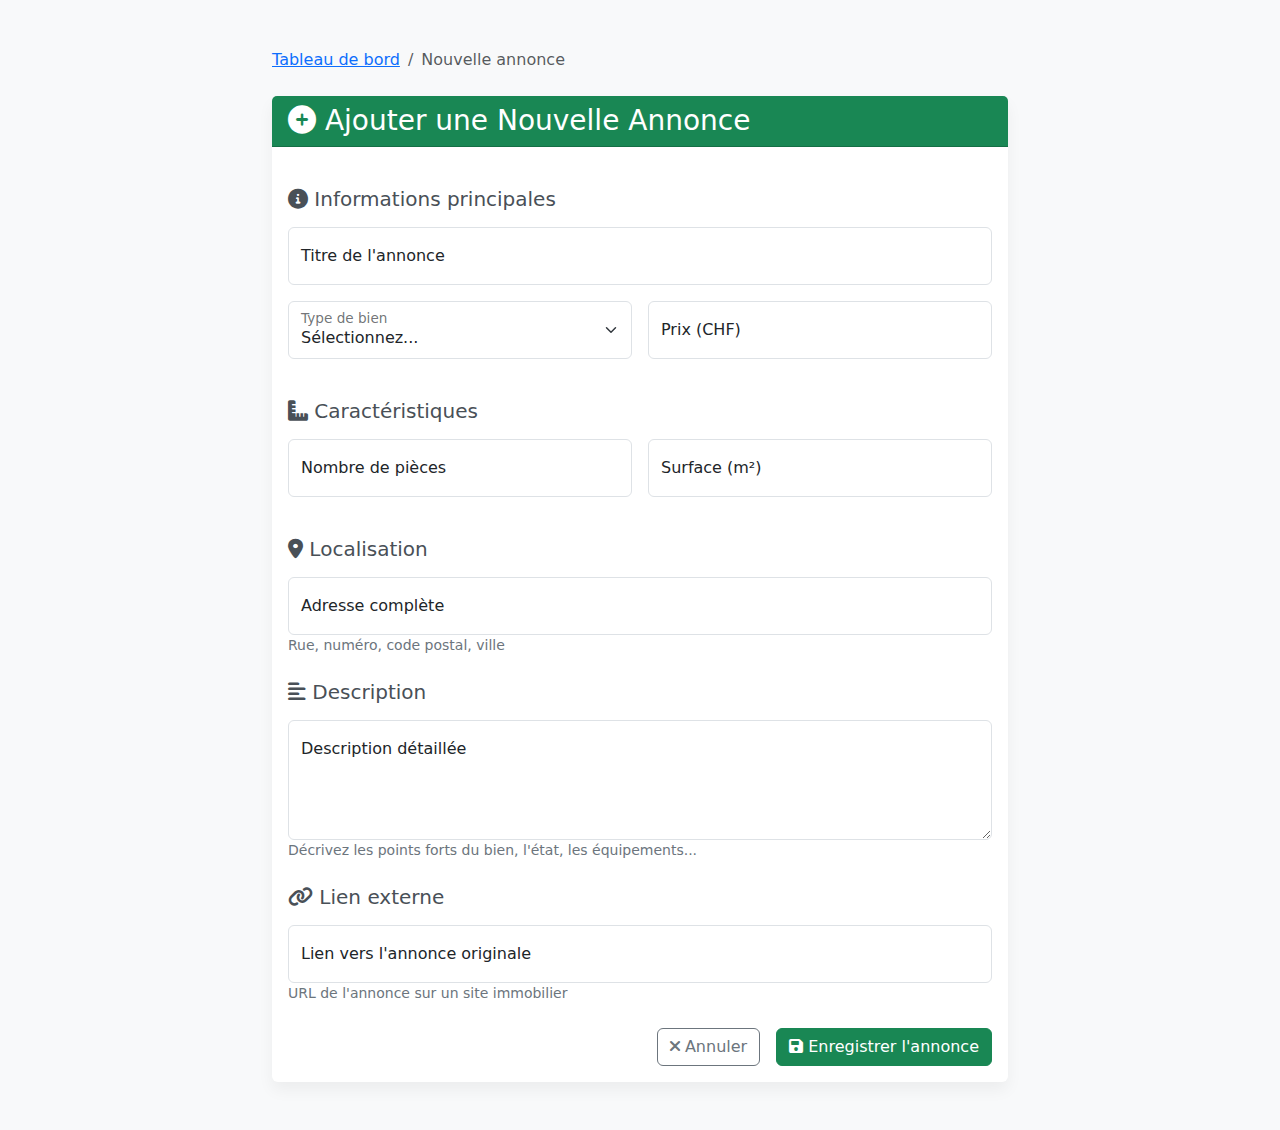
<file: templates/add_announcement.html>
<!DOCTYPE html>
<html lang="fr">
<head>
    <meta charset="UTF-8">
    <meta name="viewport" content="width=device-width, initial-scale=1.0">
    <title>Ajouter une Annonce</title>
    <link href="https://cdn.jsdelivr.net/npm/bootstrap@5.3.0/dist/css/bootstrap.min.css" rel="stylesheet">
    <link href="https://cdnjs.cloudflare.com/ajax/libs/font-awesome/6.0.0/css/all.min.css" rel="stylesheet">
    <style>
        .form-floating {
            margin-bottom: 1rem;
        }
        .help-text {
            font-size: 0.875rem;
            color: #6c757d;
        }
        .card {
            border: none;
            box-shadow: 0 0.5rem 1rem rgba(0, 0, 0, 0.05);
        }
        .section-title {
            color: #495057;
            margin-top: 1.5rem;
            margin-bottom: 1rem;
        }
    </style>
</head>
<body class="bg-light">
    <div class="container py-5">
        <div class="row justify-content-center">
            <div class="col-md-8">
                <nav aria-label="breadcrumb" class="mb-4">
                    <ol class="breadcrumb">
                        <li class="breadcrumb-item"><a href="/">Tableau de bord</a></li>
                        <li class="breadcrumb-item active">Nouvelle annonce</li>
                    </ol>
                </nav>

                <div class="card">
                    <div class="card-header bg-success text-white">
                        <h1 class="h3 mb-0">
                            <i class="fas fa-plus-circle"></i> Ajouter une Nouvelle Annonce
                        </h1>
                    </div>
                    <div class="card-body">
                        <form method="POST" class="needs-validation" novalidate>
                            <!-- Informations principales -->
                            <h5 class="section-title">
                                <i class="fas fa-info-circle"></i> Informations principales
                            </h5>
                            <div class="form-floating mb-3">
                                <input type="text" 
                                       class="form-control" 
                                       id="title" 
                                       name="title" 
                                       placeholder="Titre de l'annonce"
                                       required>
                                <label for="title">Titre de l'annonce</label>
                                <div class="invalid-feedback">
                                    Veuillez saisir un titre pour l'annonce
                                </div>
                            </div>

                            <div class="row g-3">
                                <div class="col-md-6">
                                    <div class="form-floating">
                                        <select class="form-select" 
                                                id="property_type" 
                                                name="property_type" 
                                                required>
                                            <option value="">Sélectionnez...</option>
                                            <option value="Appartement">Appartement</option>
                                            <option value="Maison">Maison</option>
                                            <option value="Studio">Studio</option>
                                            <option value="Loft">Loft</option>
                                            <option value="Villa">Villa</option>
                                        </select>
                                        <label for="property_type">Type de bien</label>
                                        <div class="invalid-feedback">
                                            Veuillez sélectionner un type de bien
                                        </div>
                                    </div>
                                </div>
                                <div class="col-md-6">
                                    <div class="form-floating">
                                        <input type="number" 
                                               class="form-control" 
                                               id="price" 
                                               name="price" 
                                               placeholder="Prix"
                                               min="0"
                                               step="1000"
                                               required>
                                        <label for="price">Prix (CHF)</label>
                                        <div class="invalid-feedback">
                                            Veuillez saisir un prix valide
                                        </div>
                                    </div>
                                </div>
                            </div>

                            <!-- Caractéristiques -->
                            <h5 class="section-title">
                                <i class="fas fa-ruler-combined"></i> Caractéristiques
                            </h5>
                            <div class="row g-3">
                                <div class="col-md-6">
                                    <div class="form-floating">
                                        <input type="number" 
                                               class="form-control" 
                                               id="rooms" 
                                               name="rooms" 
                                               placeholder="Nombre de pièces"
                                               min="1"
                                               required>
                                        <label for="rooms">Nombre de pièces</label>
                                    </div>
                                </div>
                                <div class="col-md-6">
                                    <div class="form-floating">
                                        <input type="number" 
                                               class="form-control" 
                                               id="surface" 
                                               name="surface" 
                                               placeholder="Surface"
                                               min="0"
                                               step="0.5"
                                               required>
                                        <label for="surface">Surface (m²)</label>
                                    </div>
                                </div>
                            </div>

                            <!-- Localisation -->
                            <h5 class="section-title">
                                <i class="fas fa-map-marker-alt"></i> Localisation
                            </h5>
                            <div class="form-floating mb-3">
                                <input type="text" 
                                       class="form-control" 
                                       id="address" 
                                       name="address" 
                                       placeholder="Adresse complète"
                                       required>
                                <label for="address">Adresse complète</label>
                                <div class="help-text">
                                    Rue, numéro, code postal, ville
                                </div>
                            </div>

                            <!-- Description -->
                            <h5 class="section-title">
                                <i class="fas fa-align-left"></i> Description
                            </h5>
                            <div class="form-floating mb-3">
                                <textarea class="form-control" 
                                          id="description" 
                                          name="description" 
                                          style="height: 120px"
                                          placeholder="Description détaillée"></textarea>
                                <label for="description">Description détaillée</label>
                                <div class="help-text">
                                    Décrivez les points forts du bien, l'état, les équipements...
                                </div>
                            </div>

                            <!-- Lien externe -->
                            <h5 class="section-title">
                                <i class="fas fa-link"></i> Lien externe
                            </h5>
                            <div class="form-floating mb-3">
                                <input type="url" 
                                       class="form-control" 
                                       id="link" 
                                       name="link" 
                                       placeholder="Lien vers l'annonce originale">
                                <label for="link">Lien vers l'annonce originale</label>
                                <div class="help-text">
                                    URL de l'annonce sur un site immobilier
                                </div>
                            </div>

                            <div class="d-grid gap-2 d-md-flex justify-content-md-end mt-4">
                                <a href="/" class="btn btn-outline-secondary me-md-2">
                                    <i class="fas fa-times"></i> Annuler
                                </a>
                                <button type="submit" class="btn btn-success">
                                    <i class="fas fa-save"></i> Enregistrer l'annonce
                                </button>
                            </div>
                        </form>
                    </div>
                </div>
            </div>
        </div>
    </div>

    <script src="https://cdn.jsdelivr.net/npm/bootstrap@5.3.0/dist/js/bootstrap.bundle.min.js"></script>
    <script>
        // Validation des formulaires Bootstrap
        (function () {
            'use strict'
            var forms = document.querySelectorAll('.needs-validation')
            Array.prototype.slice.call(forms)
                .forEach(function (form) {
                    form.addEventListener('submit', function (event) {
                        if (!form.checkValidity()) {
                            event.preventDefault()
                            event.stopPropagation()
                        }
                        form.classList.add('was-validated')
                    }, false)
                })
        })()
    </script>
</body>
</html>
</file>
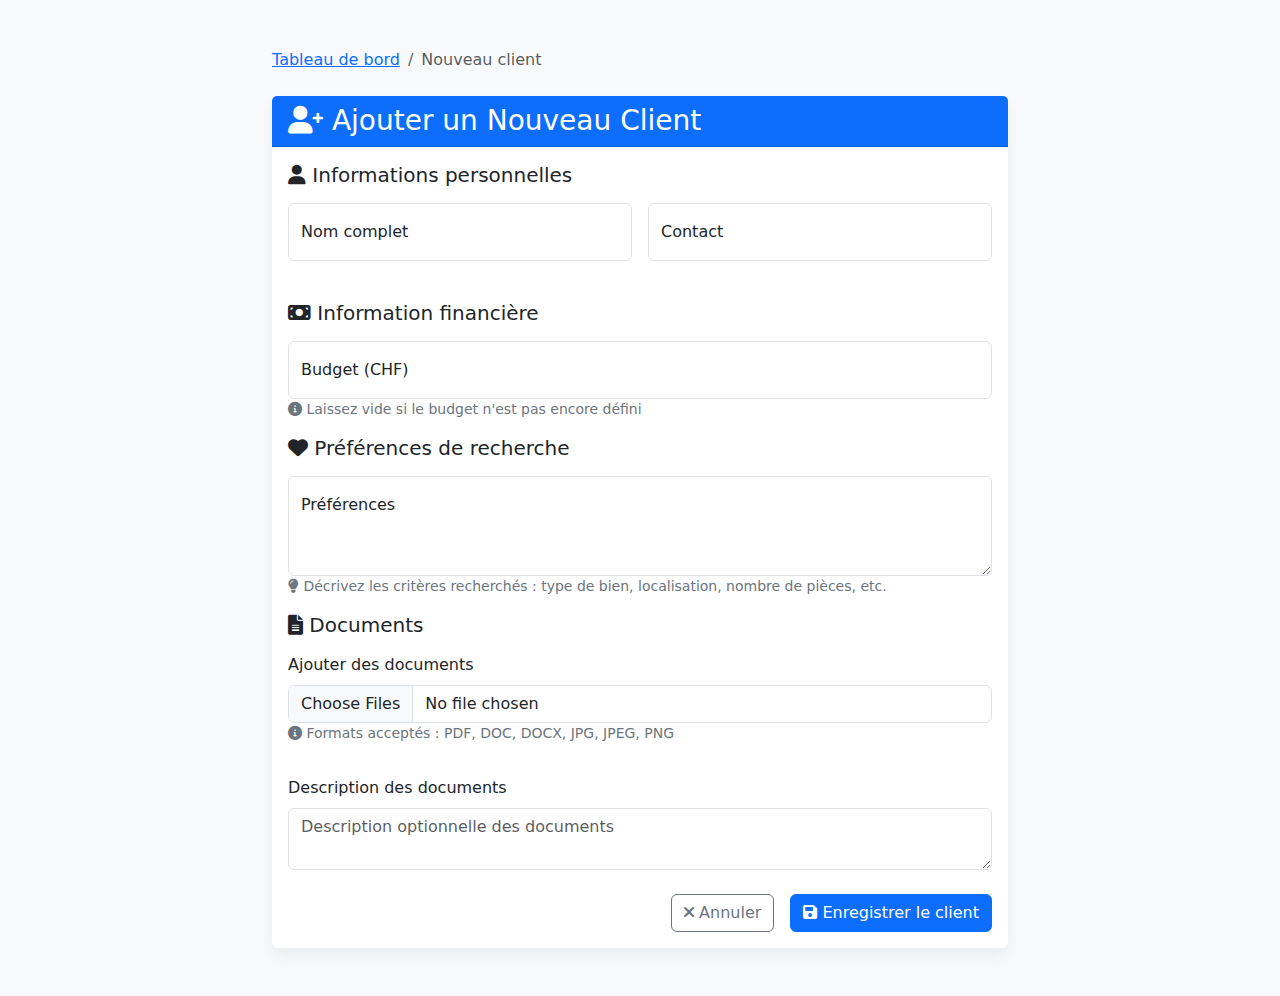
<file: templates/add_client.html>
<!DOCTYPE html>
<html lang="fr">
<head>
    <meta charset="UTF-8">
    <meta name="viewport" content="width=device-width, initial-scale=1.0">
    <title>Ajouter un Client</title>
    <link href="https://cdn.jsdelivr.net/npm/bootstrap@5.3.0/dist/css/bootstrap.min.css" rel="stylesheet">
    <link href="https://cdnjs.cloudflare.com/ajax/libs/font-awesome/6.0.0/css/all.min.css" rel="stylesheet">
    <style>
        .form-floating {
            margin-bottom: 1rem;
        }
        .help-text {
            font-size: 0.875rem;
            color: #6c757d;
        }
        .card {
            border: none;
            box-shadow: 0 0.5rem 1rem rgba(0, 0, 0, 0.05);
        }
        .document-preview {
            max-width: 100px;
            max-height: 100px;
            object-fit: cover;
            margin: 0.5rem;
        }
        #preview-container {
            display: flex;
            flex-wrap: wrap;
            gap: 0.5rem;
            margin-top: 1rem;
        }
        .preview-item {
            position: relative;
            display: inline-block;
        }
        .remove-preview {
            position: absolute;
            top: -8px;
            right: -8px;
            background: #dc3545;
            color: white;
            border-radius: 50%;
            width: 20px;
            height: 20px;
            text-align: center;
            line-height: 20px;
            cursor: pointer;
            font-size: 12px;
        }
    </style>
</head>
<body class="bg-light">
    <div class="container py-5">
        <div class="row justify-content-center">
            <div class="col-md-8">
                <nav aria-label="breadcrumb" class="mb-4">
                    <ol class="breadcrumb">
                        <li class="breadcrumb-item"><a href="/">Tableau de bord</a></li>
                        <li class="breadcrumb-item active">Nouveau client</li>
                    </ol>
                </nav>

                <div class="card">
                    <div class="card-header bg-primary text-white">
                        <h1 class="h3 mb-0">
                            <i class="fas fa-user-plus"></i> Ajouter un Nouveau Client
                        </h1>
                    </div>
                    <div class="card-body">
                        <form method="POST" class="needs-validation" novalidate enctype="multipart/form-data">
                            <!-- Informations personnelles -->
                            <h5 class="mb-3">
                                <i class="fas fa-user"></i> Informations personnelles
                            </h5>
                            <div class="row g-3">
                                <div class="col-md-6">
                                    <div class="form-floating">
                                        <input type="text" 
                                               class="form-control" 
                                               id="name" 
                                               name="name" 
                                               placeholder="Nom complet"
                                               required>
                                        <label for="name">Nom complet</label>
                                        <div class="invalid-feedback">
                                            Veuillez saisir le nom du client
                                        </div>
                                    </div>
                                </div>
                                <div class="col-md-6">
                                    <div class="form-floating">
                                        <input type="text" 
                                               class="form-control" 
                                               id="contact" 
                                               name="contact" 
                                               placeholder="Téléphone ou email"
                                               required>
                                        <label for="contact">Contact</label>
                                        <div class="invalid-feedback">
                                            Veuillez saisir les coordonnées du client
                                        </div>
                                    </div>
                                </div>
                            </div>

                            <!-- Budget -->
                            <h5 class="mb-3 mt-4">
                                <i class="fas fa-money-bill"></i> Information financière
                            </h5>
                            <div class="form-floating mb-3">
                                <input type="number" 
                                       class="form-control" 
                                       id="budget" 
                                       name="budget" 
                                       placeholder="Budget maximum"
                                       min="0"
                                       step="1000">
                                <label for="budget">Budget (CHF)</label>
                                <div class="help-text">
                                    <i class="fas fa-info-circle"></i>
                                    Laissez vide si le budget n'est pas encore défini
                                </div>
                            </div>

                            <!-- Préférences -->
                            <h5 class="mb-3">
                                <i class="fas fa-heart"></i> Préférences de recherche
                            </h5>
                            <div class="form-floating mb-3">
                                <textarea class="form-control" 
                                          id="preferences" 
                                          name="preferences" 
                                          style="height: 100px"
                                          placeholder="Préférences du client"></textarea>
                                <label for="preferences">Préférences</label>
                                <div class="help-text">
                                    <i class="fas fa-lightbulb"></i>
                                    Décrivez les critères recherchés : type de bien, localisation, nombre de pièces, etc.
                                </div>
                            </div>

                            <!-- Documents -->
                            <h5 class="mb-3">
                                <i class="fas fa-file-alt"></i> Documents
                            </h5>
                            <div class="mb-3">
                                <label for="documents" class="form-label">Ajouter des documents</label>
                                <input type="file" 
                                       class="form-control" 
                                       id="documents" 
                                       name="documents" 
                                       multiple
                                       accept=".pdf,.doc,.docx,.jpg,.jpeg,.png">
                                <div class="help-text">
                                    <i class="fas fa-info-circle"></i>
                                    Formats acceptés : PDF, DOC, DOCX, JPG, JPEG, PNG
                                </div>
                                <div id="preview-container"></div>
                            </div>
                            <div class="mb-3">
                                <label for="doc_description" class="form-label">Description des documents</label>
                                <textarea class="form-control" 
                                          id="doc_description" 
                                          name="doc_description" 
                                          rows="2"
                                          placeholder="Description optionnelle des documents"></textarea>
                            </div>

                            <div class="d-grid gap-2 d-md-flex justify-content-md-end mt-4">
                                <a href="/" class="btn btn-outline-secondary me-md-2">
                                    <i class="fas fa-times"></i> Annuler
                                </a>
                                <button type="submit" class="btn btn-primary">
                                    <i class="fas fa-save"></i> Enregistrer le client
                                </button>
                            </div>
                        </form>
                    </div>
                </div>
            </div>
        </div>
    </div>

    <script src="https://cdn.jsdelivr.net/npm/bootstrap@5.3.0/dist/js/bootstrap.bundle.min.js"></script>
    <script>
        // Validation des formulaires Bootstrap
        (function () {
            'use strict'
            var forms = document.querySelectorAll('.needs-validation')
            Array.prototype.slice.call(forms)
                .forEach(function (form) {
                    form.addEventListener('submit', function (event) {
                        if (!form.checkValidity()) {
                            event.preventDefault()
                            event.stopPropagation()
                        }
                        form.classList.add('was-validated')
                    }, false)
                })
        })()

        // Prévisualisation des documents
        document.getElementById('documents').addEventListener('change', function(e) {
            const container = document.getElementById('preview-container');
            container.innerHTML = '';
            
            Array.from(this.files).forEach((file, index) => {
                if (file.type.startsWith('image/')) {
                    const reader = new FileReader();
                    reader.onload = function(e) {
                        const div = document.createElement('div');
                        div.className = 'preview-item';
                        div.innerHTML = `
                            <img src="${e.target.result}" class="document-preview">
                            <span class="remove-preview" data-index="${index}">&times;</span>
                        `;
                        container.appendChild(div);
                    }
                    reader.readAsDataURL(file);
                } else {
                    const div = document.createElement('div');
                    div.className = 'preview-item';
                    div.innerHTML = `
                        <div class="document-preview d-flex align-items-center justify-content-center bg-light border">
                            <i class="fas fa-file fa-2x text-secondary"></i>
                        </div>
                        <span class="remove-preview" data-index="${index}">&times;</span>
                    `;
                    container.appendChild(div);
                }
            });
        });

        // Suppression des prévisualisations
        document.getElementById('preview-container').addEventListener('click', function(e) {
            if (e.target.classList.contains('remove-preview')) {
                const index = e.target.dataset.index;
                const input = document.getElementById('documents');
                const dt = new DataTransfer();
                
                Array.from(input.files).forEach((file, i) => {
                    if (i != index) dt.items.add(file);
                });
                
                input.files = dt.files;
                e.target.parentElement.remove();
            }
        });
    </script>
</body>
</html>
</file>
